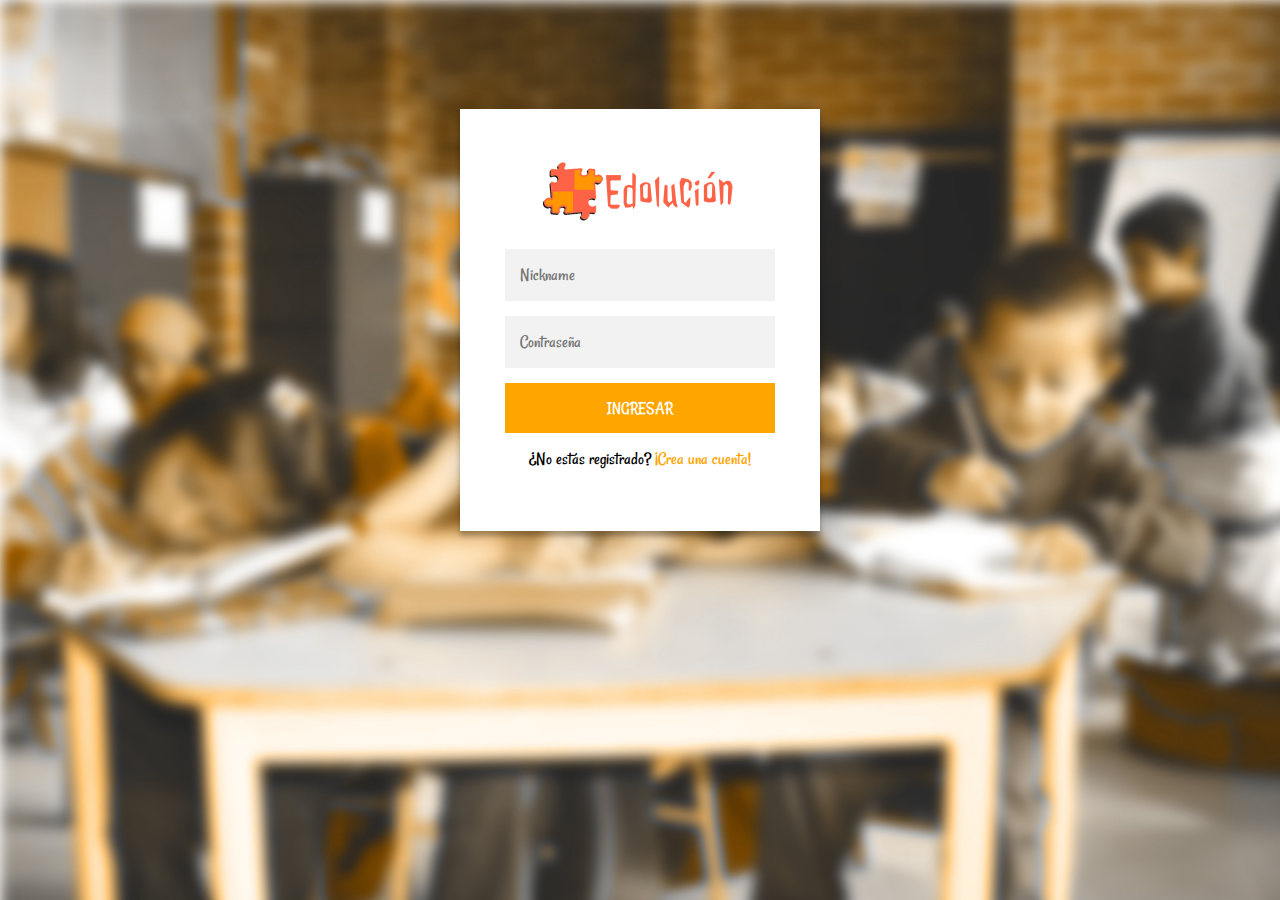
<file: index.html>
<html>
<title>EDOLUCION - Educación alternativa</title>
<link rel="stylesheet" type="text/css" href="css/estilocv.css">
<meta charset="utf-8">
<div class="login-page">
	 <div class="form">
	 <img src="img/logoleted.png" class="logoimg">
    <form class="login-form" method="POST" action="php/ingreso.php">
      <input type="text"  placeholder="Nickname" name="nickname" required="">
      <input type="password" placeholder="Contraseña" name="password" required="">
     <button>INGRESAR</button>
      <p class="message">¿No estás registrado? <a href="registro.html">¡Crea una cuenta!</a></p>
    </form>
  </div>
</div>

</html>
</file>
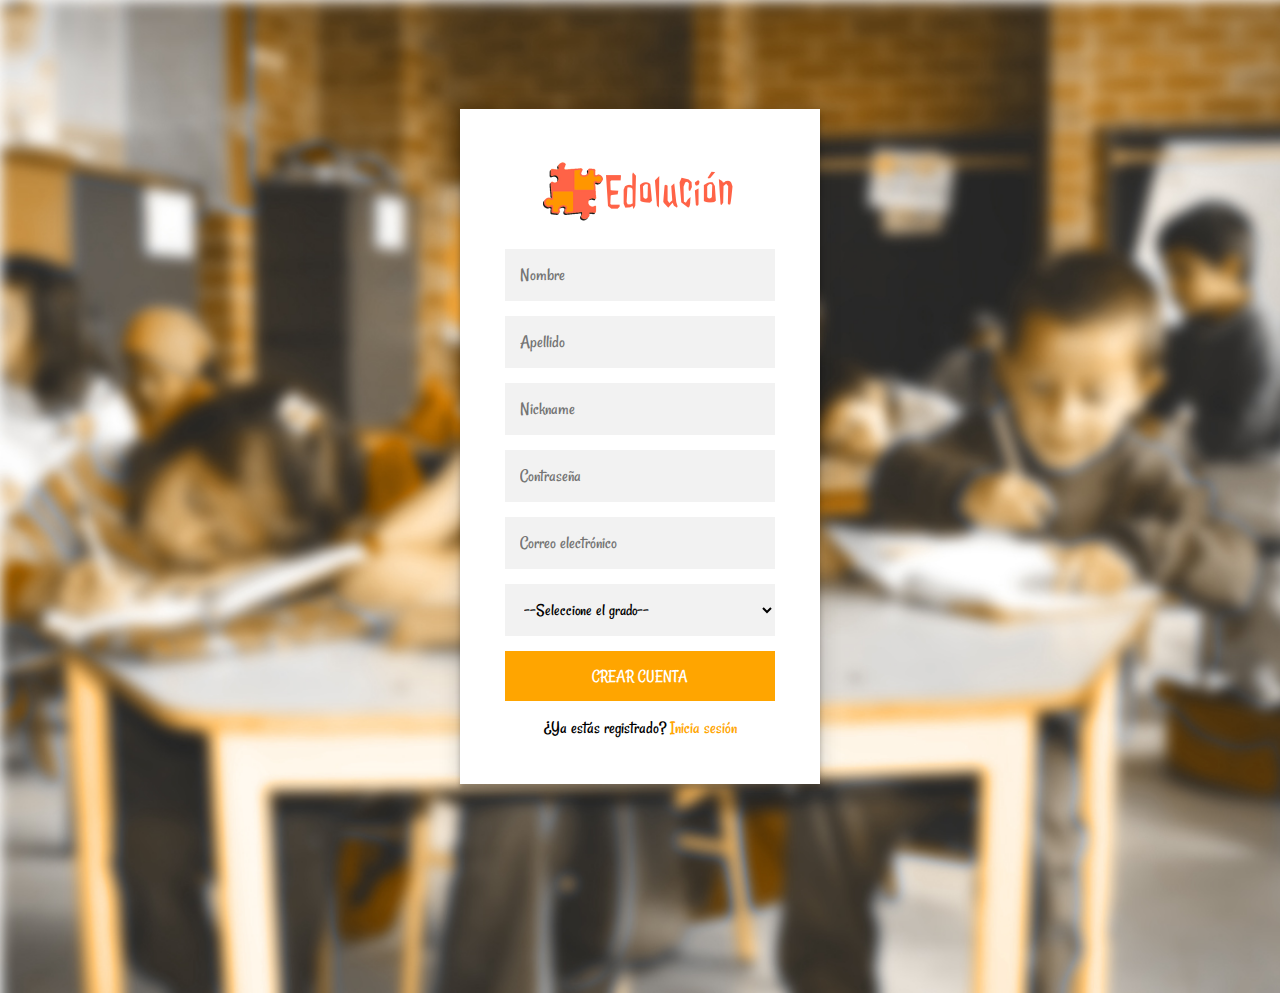
<file: registro.html>
<html>
<link rel="stylesheet" type="text/css" href="css/estilocv.css">
<meta charset="utf-8">
<title>EDOLUCIÓN — Nueva cuenta</title>
<div class="login-page">
  <div class="form">
       <img src="img/logoleted.png" class="logoimg">
   
   <form class="login-form" method="POST" action="php/registro.php">
      <input type="text" name="nombre" placeholder="Nombre" required="">
      <input type="text" name="apellido" placeholder="Apellido" required="">
      <input type="text" name="nickname" placeholder="Nickname" required="">
      <input type="password" name="password" placeholder="Contraseña" required="">
      <input type="email" name="correo_electronico" placeholder="Correo electrónico" required="">
      
      <select name="grado">
        <option>--Seleccione el grado--</option>
        <option value='Primero'>1. PRIMERO</option>
        <option value='Segundo'>2. SEGUNDO</option>
        <option value='Tercero'>3. TERCERO</option>
        <option value='Cuarto'>4. CUARTO</option>
        <option value='Quinto'>5. QUINTO</option>
        <option value='Sexto'>6. SEXTO</option>
        <option value='Septimo'>7. SÉPTIMO</option>
        <option value='Octavo'>8. OCTAVO</option>
        <option value='Noveno'>9. NOVENO</option>
        <option value='Decimo'>10. DÉCIMO</option>
        <option value='Undecimo'>11. UNDÉCIMO</option>
      </select>

      <button>CREAR CUENTA</button>
      
    </form>
    <p class="message">¿Ya estás registrado? <a href="index.html">Inicia sesión</a></p>
  </div>
</div>

</html>
</file>
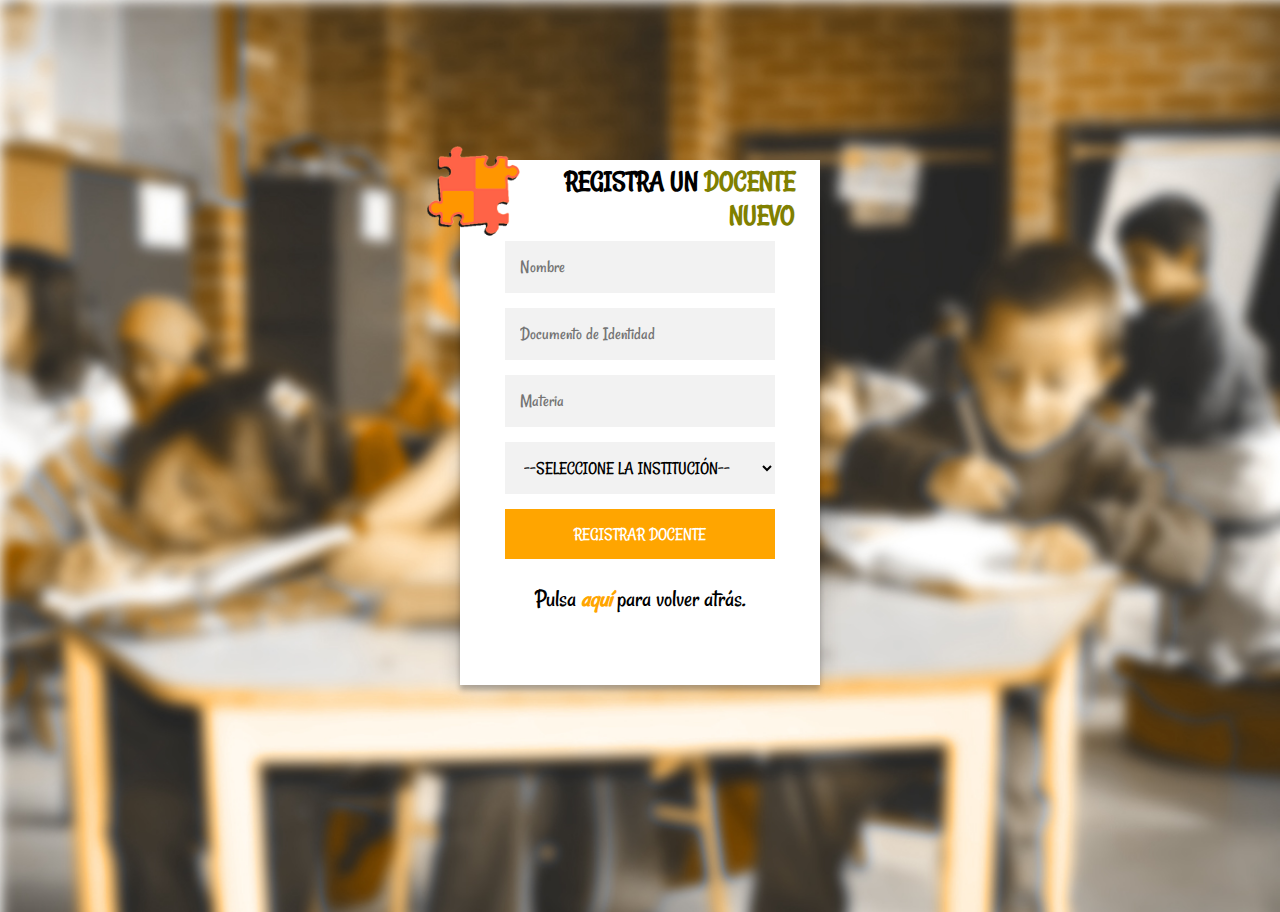
<file: php/docente/registro-docs.html>
<html>
<link rel="stylesheet" type="text/css" href="../../css/estilocv.css">
<meta charset="utf-8">
<title>EDOLUCIÓN — Nueva cuenta</title>
<div class="registro-docentes">
  <div class="form">
       <div class="regdocs">
          <h2><img src="../../corto-edolucion.png"> REGISTRA UN <b style="color:#808000";>DOCENTE NUEVO</b></h2>
       </div>
   
   <form class="registro-docs" method="POST" action="registro-docs.php">
      <input type="text" name="nombre" placeholder="Nombre" required="">
      <input type="text" name="documento_identidad" placeholder="Documento de Identidad" required="">
      <input type="text" name="materia" placeholder="Materia">
      <select name="institucion">
        <option>--SELECCIONE LA INSTITUCIÓN--</option>
        <option value='colegio1'>I.E. FEDERICO OZANAM</option>
      </select>

      <button>REGISTRAR DOCENTE</button>
      
    </form>
    <p class="backmsg">Pulsa <a href="../DOCENTES.php"><b>aquí</b></a> para volver atrás.</p>
  </div>
</div>

</html>
</file>
<file: css/estilocv.css>
@charset "utf-8";
@import url('https://fonts.googleapis.com/css2?family=Rancho&display=swap');

.login-page {
  width: 360px;
  padding: 8%;
  margin: auto;
}

.logoimg{
  position: center;
  width: 200px;
  padding-bottom: 20px; 
}

.form {
  position: relative;
  z-index: 1;
  background: #FFFFFF;
  max-width: 360px;
  margin: 0 auto 100px;
  padding: 45px;
  text-align: center;
  box-shadow: 0 0 20px 0 rgba(0, 0, 0, 0.2), 0 5px 5px 0 rgba(0, 0, 0, 0.24);
}
.form input {
  font-family: "Rancho";
  outline: 0;
  background: #f2f2f2;
  width: 100%;
  border: 0;
  margin: 0 0 15px;
  padding: 15px;
  box-sizing: border-box;
  font-size: 18px;
}

.form select {
  font-family: "Rancho";
  outline: 0;
  background: #f2f2f2;
  width: 100%;
  border: 0;
  margin: 0 0 15px;
  padding: 15px;
  box-sizing: border-box;
  font-size: 17px;
}

button {
  font-family: "Rancho";
  text-transform: uppercase;
  outline: 0;
  background: orange;
  width: 100%;
  border: 0;
  padding: 15px;
  color: #FFFFFF;
  font-size: 17px;
  -webkit-transition: all 0.3 ease;
  transition: all 0.3 ease;
  cursor: pointer;
}

.boton {
  font-family: "Rancho";
  text-transform: uppercase;
  outline: 0;
  background-color: orange;
  width: 100%;
  border: 0;
  padding: 17px;
  color: #FFFFFF;
  font-size: 14px;
  -webkit-transition: all 0.3 ease;
  transition: all 0.3 ease;
  cursor: pointer;
}

.form button: hover
.form button: active
.form button: focus {
  background: #43A047;
}

.form .message {
  margin: 15px 0 0;
  color: black;
  font-size: 18px;

}
.form .message a {
  color: orange;
  text-decoration: none;
  font-size: 18px;
}
.form .register-form {
  display: none;
}
.container {
  position: relative;
  z-index: 1;
  max-width: 300px;
  margin: 0 auto;
}
.container:before, .container:after {
  content: "";
  display: block;
  clear: both;
}
.container .info {
  margin: 50px auto;
  text-align: center;
}
.container .info h1 {
  margin: 0 0 15px;
  padding: 0;
  font-size: 36px;
  font-weight: 300;
  color: #1a1a1a;
}
.container .info span {
  color: #4d4d4d;
  font-size: 12px;
}
.container .info span a {
  color: #000000;
  text-decoration: none;
}
.container .info span .fa {
  color: #EF3B3A;
}
body {
  background-image: url(../img/fondo.jpg);
  background-size: cover;
  font-family: "Rancho";
}

/* --- REGISTRO DE DOCENTES --- */

.registro-docentes {
  position: relative;
  top: 7%;
  width: 360px;
  padding: 10%;
  margin: auto;
}

.regdocs{
  position: absolute;
  top: -12%;
}

.regdocs img{
  position: absolute;
  left: -26%;
  top: -25%;
  width: 100px;
}

.regdocs h2{
  position: absolute;
  text-align: right;
  background-color: white;
  font-size: 27px;
  width: 290px;
  padding-top: 5px;
  margin-left: 0px;
  padding-left: 0px;
  padding-right: 25px;
}

.backmsg{
  font-size: 25px;
}

.backmsg a{
  text-decoration: none;
  color: orange;
  font-style: italic;
}

/* --------- */
</file>
